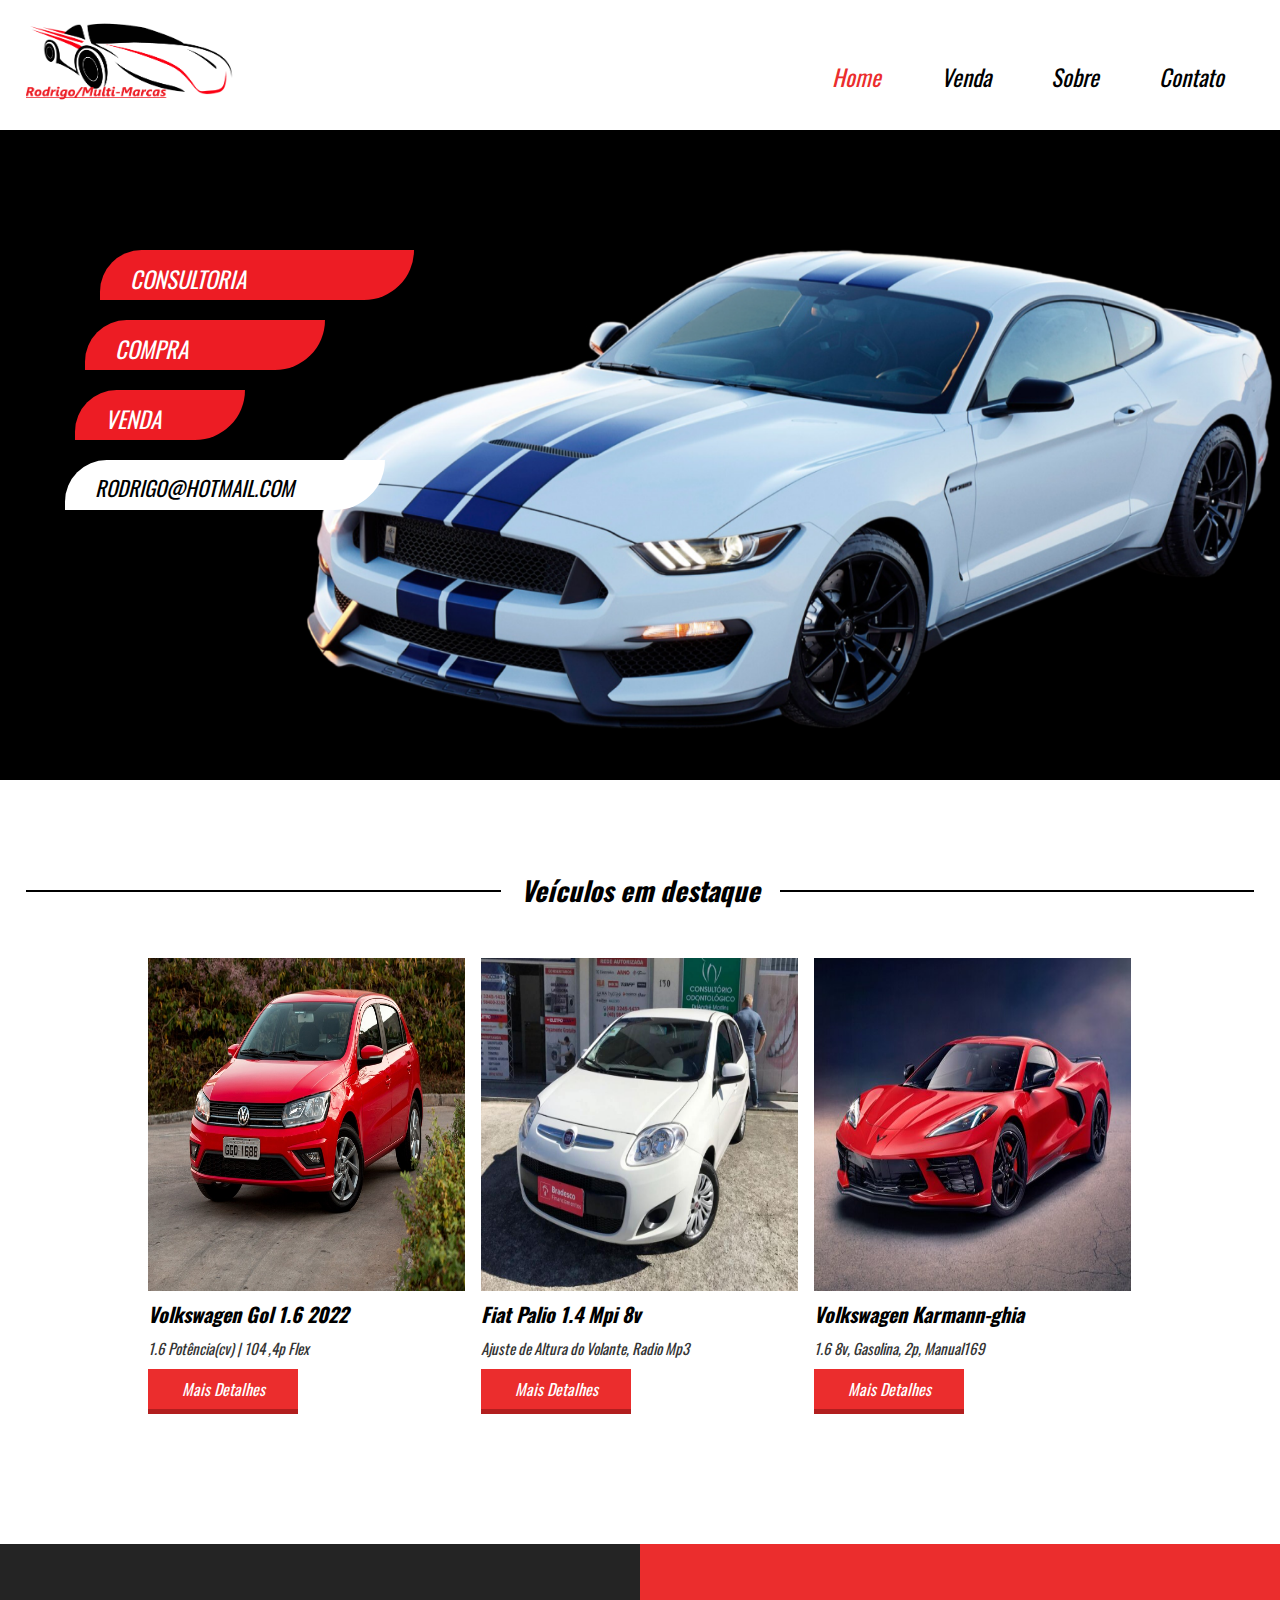
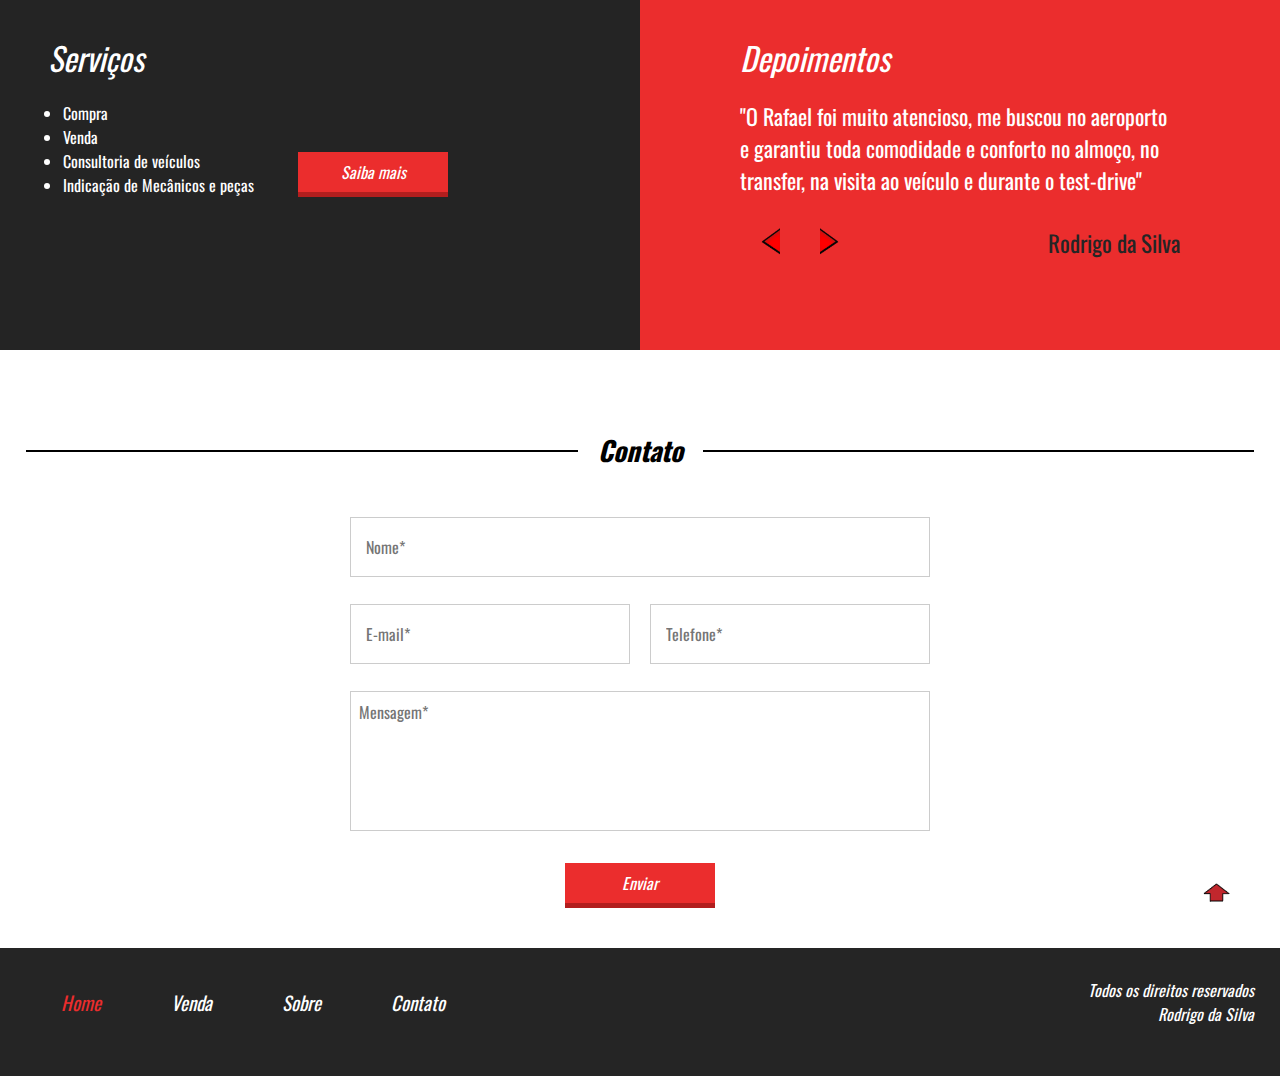
<file: index.html>
<!DOCTYPE html>
<html lang="pt-br">
<head>
	<meta charset="utf-8">
	<title>Projeto 05</title>
	<link href="css/css05.css" rel="stylesheet">
	<meta name="description" content="conteudo do meu site">
	<meta name="keywords" content="palavras,separadas,por,virgula">
	<meta name="author" content="Rodrigo da Silva">
	<!-- meta tag para modo responsivo -->
	<meta name="viewport" content="width=device-width,initial-scale=1.0,maximum-scale=1.0"/>
	<!-- Importando style de fonte -->
	<link href="https://fonts.googleapis.com/css2?family=Oswald:wght@600&display=swap" rel="stylesheet">
</head>
<body>
	<header>
		<!-- hiper link interno -->
		<a id="top" href=""></a>
		<div class="container">
			<div class="logo">
			<!--<img style="background-size: 100% 100%; background-repeat: no-repeat;" src="img/logo0.png" width="200px" height="100px">-->
			<img src="img/logo2.png" alt="logo-carro" width="208px" height="82px"/>
			</div><!--logo-->
			<nav class="desktop">
				<ul>
					<!--primeiro item da lista na cor red -->
					<li><a style="color:#EB2D2D;" href="index.html">Home</a></li>
					<li><a href="venda.html">Venda</a></li>
					<li><a href="sobre.html">Sobre</a></li>
					<li><a href="#contato">Contato</a></li>
					<!-- <li><a goto="contato" href="">Contato</a></li> -->
				</ul>
			</nav><!--desktop-->
			<nav class="mobile">
				<ul>
					<!--primeiro item da lista na cor red -->
					<li><a style="color:#EB2D2D;" href="index.html">Home</a></li>
					<li><a href="venda.html">Venda</a></li>
					<li><a href="sobre.html">Sobre</a></li>
					<li><a href="#contato">Contato</a></li>
				</ul>
			</nav><!--mobile-->
			<div class="clear"></div>
		</div><!--container-->
	</header>

	<section class="banner">
	<div class="container">
		<div class="text-banner">
			<div class="text-banner-single">Consultoria</div>
			<div class="text-banner-single">Compra</div>
			<div class="text-banner-single">Venda</div>
			<div class="text-banner-single">Rodrigo@hotmail.com</div>
		</div><!--text-banner-->
	</div><!--container-->
	</section><!--banner-->
<section class="veiculos-destaque">
	<div class="line-titulo">
		<div class="ln1"></div>
		<h2>Veículos em destaque</h2>
	</div><!--line-titulo-->
	<div class="container">
		<div class="vitrine-destaque">
			<div style="background-image:url('img/foto1.jpg');" class="carro-img"></div>
			<div class="info-carro">
				<h2>Volkswagen Gol 1.6 2022</h2>
				<p>1.6 Potência(cv) | 104 ,4p Flex</p>
				<a class="btn1" href="veiculo1.html">Mais Detalhes</a>
			</div><!--info-carro-->
		</div><!--vitrine-destaque-->

		<div class="vitrine-destaque">
			<div style="background-image:url('img/foto1_site2.jpg');" class="carro-img"></div>
			<div class="info-carro">
				<h2>Fiat Palio 1.4 Mpi 8v</h2>
				<p>Ajuste de Altura do Volante, Radio Mp3</p>
				<a class="btn1" href="veiculo2.html">Mais Detalhes</a>
			</div><!--info-carro-->
		</div><!--vitrine-destaque-->

		<div class="vitrine-destaque">
			<div style="background-image:url('img/car4.jpg');" class="carro-img"></div>
			<div class="info-carro">
				<h2>Volkswagen Karmann-ghia</h2>
				<p>1.6 8v, Gasolina, 2p, Manual169</p>
				<a class="btn1" href="">Mais Detalhes</a>
			</div><!--info-carro-->
		</div><!--vitrine-destaque-->
		<div class="clear"></div>
		</div><!--container-->
</section><!--veiculos-destaque-->
<section class="servicos-descricao">
	<div class="half1">
		<div class="half1-wraper">
			<h2>Serviços</h2>
			<ul>
				<li>Compra</li>
				<li>Venda</li>
				<li>Consultoria de veículos</li>
				<li>Indicação de Mecânicos e peças</li>
			</ul>
			<a class="btn1" href="sobre.html">Saiba mais</a>
	</div><!--half1-wraper-->
	</div><!--half1-->
	<div class="half2">
		<h2>Depoimentos</h2>
		<div class="depoimento-single">
				<p>"O Rafael foi muito atencioso, me buscou no aeroporto e
				 	garantiu toda comodidade e conforto no almoço, no transfer,
				 	na visita ao veículo e durante o test-drive"
				 </p>

				 <p>"Outro depoimento"</p>
			<div class="navigation">
				<div class="arrows">
					<img prev src="img/arrow-left.png" width="20px" height="30px">
					<img next src="img/arrow-right.png" width="20px" height="30px">
				</div><!--arrows-->
				<div class="nome-depoimento">Rodrigo da Silva</div>
					
				</div>
			</div><!--navigation-->
		</div><!--depoimento-single-->
	</div><!--half2-->
</section><!--servicos-descricao-->

<section id="contato" class="contato">
	<div class="line-titulo">
		<div class="ln1"></div>
		<h2>Contato</h2>
	</div><!--line-titulo-->

	<form>
		<div class="input-wraper w100">
			<input placeholder="Nome*" type="text" required/>
		</div><!--input-wraper w100-->

		<div class="input-wraper w50">
			<input placeholder="E-mail*" type="text" required />
		</div><!--input-wraper w100-->

		<div class="input-wraper w50">
			<input placeholder="Telefone*" type="text" required/>
		</div><!--input-wraper w100-->

		<div class="input-wraper w100">
			<textarea placeholder="Mensagem*" required ></textarea>
		</div><!--input-wraper w100-->

		<div class="input-wraper w100">
			<input class="btn1" type="submit" value="Enviar" />
		</div><!--input-wraper w100-->
		<div class="clear"></div><!--clear-->
	</form>
	<div class="seta1">
		<a href="#top"><img src="img/seta-voltar-hover.png"></a>		
	</div><!--seta-->
</section><!--contato-->
<footer>
	<div class="container">
			<nav class=>
				<ul>
					<!--primeiro item da lista na cor red -->
					<li><a style="color:#EB2D2D;" href="index.html">Home</a></li>
					<li><a href="venda.html">Venda</a></li>
					<li><a href="sobre.html">Sobre</a></li>
					<li><a href="#contato">Contato</a></li>
				</ul>
			</nav><!--mobile-->
			<p>Todos os direitos reservados</p><br>
			<p>Rodrigo da Silva</p>
			<div class="clear"></div><!--clear-->
	</div><!--container-->
</footer>
<script src="js/jquery-3.6.0.min.js"></script><!--Importando biblioteca Js-->
<script src="js/menu_responsivo.js"></script><!--Script menu mobile-->
<script src="js/menuScroll.js"></script><!--Scrpit efeito de click-->
<script src="js/MouseEfeito.js"></script><!--Script efeito de Sllde -->
</body>
</html>
</file>
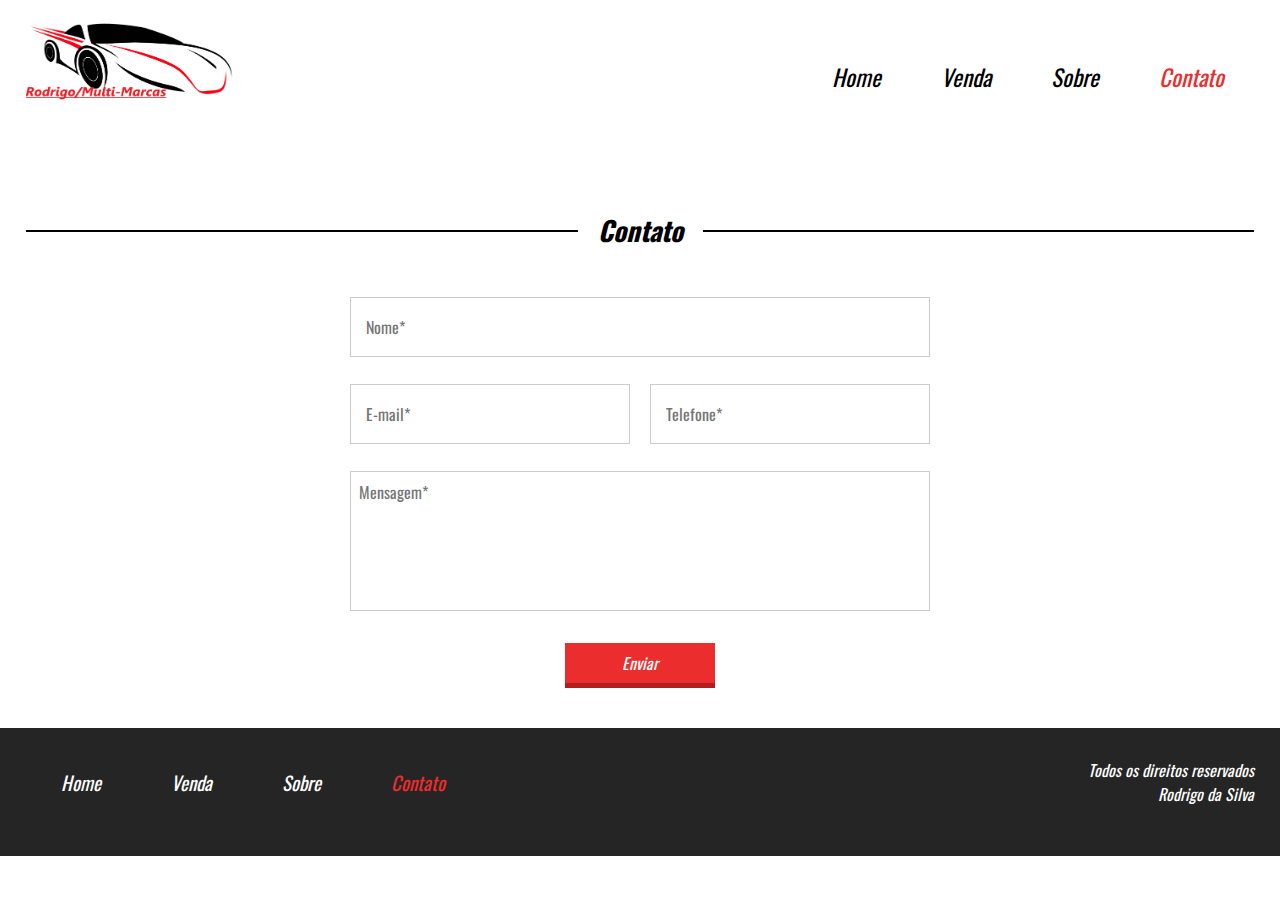
<file: contato.html>
<!DOCTYPE html>
<html lang="pt-br">
<head>	<meta charset="utf-8">
	<title>Projeto 05</title>
	<link href="css/css05.css" rel="stylesheet">
	<meta name="description" content="conteudo do meu site">
	<meta name="keywords" content="palavras,separadas,por,virgula">
	<meta name="author" content="Rodrigo da Silva">
	<!-- meta tag para modo responsivo -->
	<meta name="viewport" content="width=device-width,initial-scale=1.0,maximum-scale=1.0"/>
	<!-- Importando style de fonte -->
	<link href="https://fonts.googleapis.com/css2?family=Oswald:wght@600&display=swap" rel="stylesheet">
</head>
<body>
	<header>
		<!-- hiper link interno -->
		<a id="top" href=""></a>
		<div class="container">
			<div class="logo">
			<!--<img style="background-size: 100% 100%; background-repeat: no-repeat;" src="img/logo0.png" width="200px" height="100px">-->
			<img src="img/logo2.png" alt="logo-carro" width="208px" height="82px"/>
			</div><!--logo-->
			<nav class="desktop">
				<ul>
					<!--primeiro item da lista na cor red -->
					<li><a href="index.html">Home</a></li>
					<li><a href="venda.html">Venda</a></li>
					<li><a href="sobre.html">Sobre</a></li>
					<li><a style="color:#EB2D2D;" href="#contato">Contato</a></li>
				</ul>
			</nav><!--desktop-->
			<nav class="mobile">
				<ul>
					<!--primeiro item da lista na cor red -->
					<li><a  href="index.html">Home</a></li>
					<li><a href="venda.html">Venda</a></li>
					<li><a href="sobre.html">Sobre</a></li>
					<li><a style="color:#EB2D2D;" href="#contato">Contato</a></li>
				</ul>
			</nav><!--mobile-->
			<div class="clear"></div>
		</div><!--container-->
	</header>
<section id="contato" class="contato">
	<div class="line-titulo">
		<div class="ln1"></div>
		<h2>Contato</h2>
	</div><!--line-titulo-->

	<form>
		<div class="input-wraper w100">
			<input placeholder="Nome*" type="text" required/>
		</div><!--input-wraper w100-->

		<div class="input-wraper w50">
			<input placeholder="E-mail*" type="text" required />
		</div><!--input-wraper w100-->

		<div class="input-wraper w50">
			<input placeholder="Telefone*" type="text" required/>
		</div><!--input-wraper w100-->

		<div class="input-wraper w100">
			<textarea placeholder="Mensagem*" required ></textarea>
		</div><!--input-wraper w100-->

		<div class="input-wraper w100">
			<input class="btn1" type="submit" value="Enviar" />
		</div><!--input-wraper w100-->
		<div class="clear"></div><!--clear-->
	</form>

</section><!--contato-->
<footer>
	<div class="container">
			<nav class=>
				<ul>
					<!--primeiro item da lista na cor red -->
					<li><a href="index.html">Home</a></li>
					<li><a href="venda.html">Venda</a></li>
					<li><a href="sobre.html">Sobre</a></li>
					<li><a style="color:#EB2D2D;" href="contato.html">Contato</a></li>
				</ul>
			</nav><!--mobile-->
			<p>Todos os direitos reservados</p><br>
			<p>Rodrigo da Silva</p>
			<div class="clear"></div><!--clear-->
	</div><!--container-->
</footer>
<script src="js/jquery-3.6.0.min.js"></script>
<script src="js/menu_responsivo.js"></script>
</body>
</html>
</file>
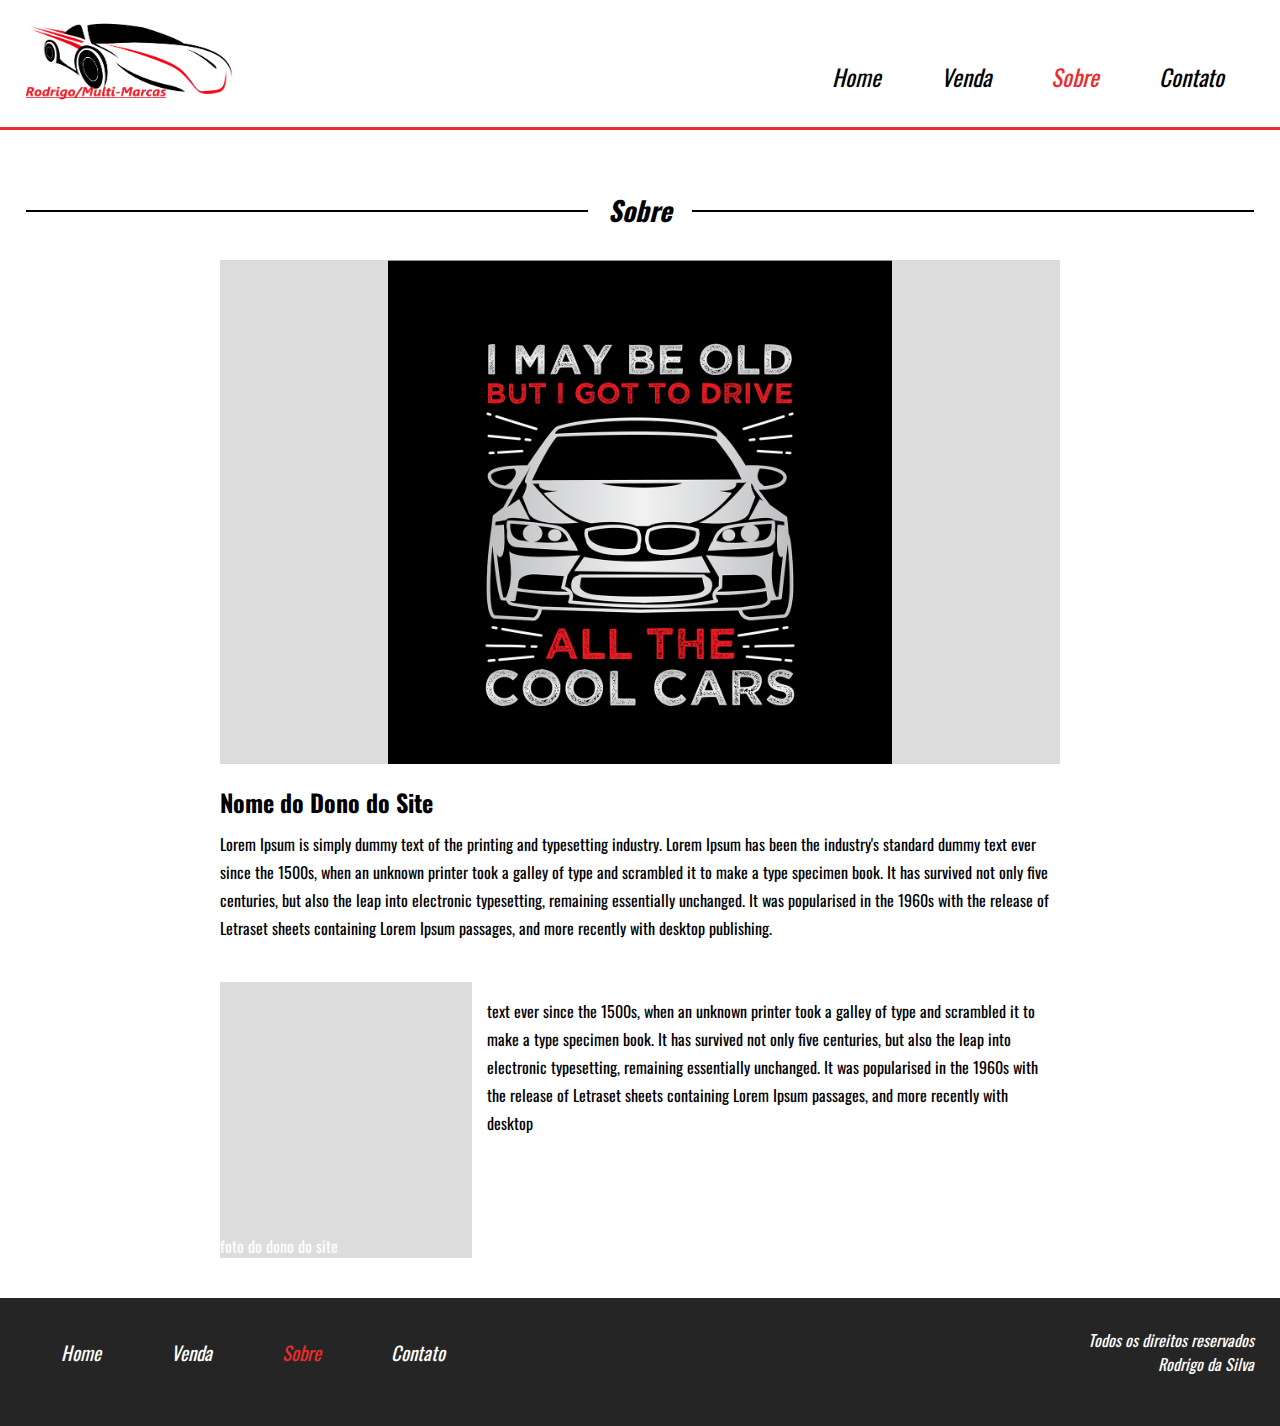
<file: sobre.html>
<!DOCTYPE html>
<html lang="pt-br">
<head>
	<meta charset="utf-8">
	<title>Projeto 05</title>
	<link href="css/css05.css" rel="stylesheet">
	<meta name="description" content="conteudo do meu site">
	<meta name="keywords" content="palavras,separadas,por,virgula">
	<meta name="author" content="Rodrigo da Silva">
	<!-- meta tag para modo responsivo -->
	<meta name="viewport" content="width=device-width,initial-scale=1.0,maximum-scale=1.0"/>
	<!-- Importando style de fonte -->
	<link href="https://fonts.googleapis.com/css2?family=Oswald:wght@600&display=swap" rel="stylesheet">
</head>
<body>
<header style="border-bottom: 3px solid #EB2D2D;">
		<div class="container">
			<div class="logo">
			<!--<img style="background-size: 100% 100%; background-repeat: no-repeat;" src="img/logo0.png" width="200px" height="100px">-->
			<img src="img/logo2.png" alt="logo-carro" width="208px" height="82px"/>
			</div><!--logo-->
			<nav class="desktop">
				<ul>
					<!--primeiro item da lista na cor red -->
					<li><a href="index.html">Home</a></li>
					<li><a href="venda.html">Venda</a></li>
					<li><a style="color:#EB2D2D;" href="sobre.html">Sobre</a></li>
					<li><a href="contato.html">Contato</a></li>
				</ul>
			</nav><!--desktop-->
			<nav class="mobile">
				<ul>
					<!--primeiro item da lista na cor red -->
					<li><a href="index.html">Home</a></li>
					<li><a href="venda.html">Venda</a></li>
					<li><a style="color:#EB2D2D;" href="sobre.html">Sobre</a></li>
					<li><a href="contato.html">Contato</a></li>
				</ul>
			</nav><!--mobile-->
			<div class="clear"></div>
		</div><!--container-->
</header>

<section class="sobre">
		<div class="line-titulo">
			<div class="ln1"></div>
			<h2>Sobre</h2>
		</div><!--line-titulo-->
	<div class="container">
		<div class="img-destaque-sobre"></div><!--img-destaque-sobre-->
		<div class="descricao-autor">
			<h2>Nome do Dono do Site</h2>
			<p>Lorem Ipsum is simply dummy text of the printing and typesetting industry. Lorem Ipsum has been the industry's standard dummy text ever since the 1500s, when an unknown printer took a galley of type and scrambled it to make a type specimen book. It has survived not only five centuries, but also the leap into electronic typesetting, remaining essentially unchanged. It was popularised in the 1960s with the release of Letraset sheets containing Lorem Ipsum passages, and more recently with desktop publishing.</p>
		</div><!--descricao-autor-->

		<div class="descricao-autor2">
			<div style="color:white;" class="img-small">foto do dono do site</div>
				<p>
				text ever since the 1500s, when an unknown printer took a galley of type and scrambled it to make a type specimen book. It has survived not only five centuries, but also the leap into electronic typesetting, remaining essentially unchanged. It was popularised in the 1960s with the release of Letraset sheets containing Lorem Ipsum passages, and more recently with desktop 
				</p>
			<div class="clear"></div>
		</div><!--descricao-autor2-->

	</div><!--container-->
</section><!--sobre-->

<footer>
	<div class="container">
			<nav class=>
				<ul>
					<!--primeiro item da lista na cor red -->
					<li><a href="index.html">Home</a></li>
					<li><a href="venda.html">Venda</a></li>
					<li><a style="color:#EB2D2D;" href="sobre.html">Sobre</a></li>
					<li><a href="contato.html">Contato</a></li>
				</ul>
			</nav><!--mobile-->
			<p>Todos os direitos reservados</p><br>
			<p>Rodrigo da Silva</p>
			<div class="clear"></div><!--clear-->
	</div><!--container-->
</footer>
<script src="js/jquery-3.6.0.min.js"></script>
<script src="js/menu_responsivo.js"></script>
</body>
</html>
</file>
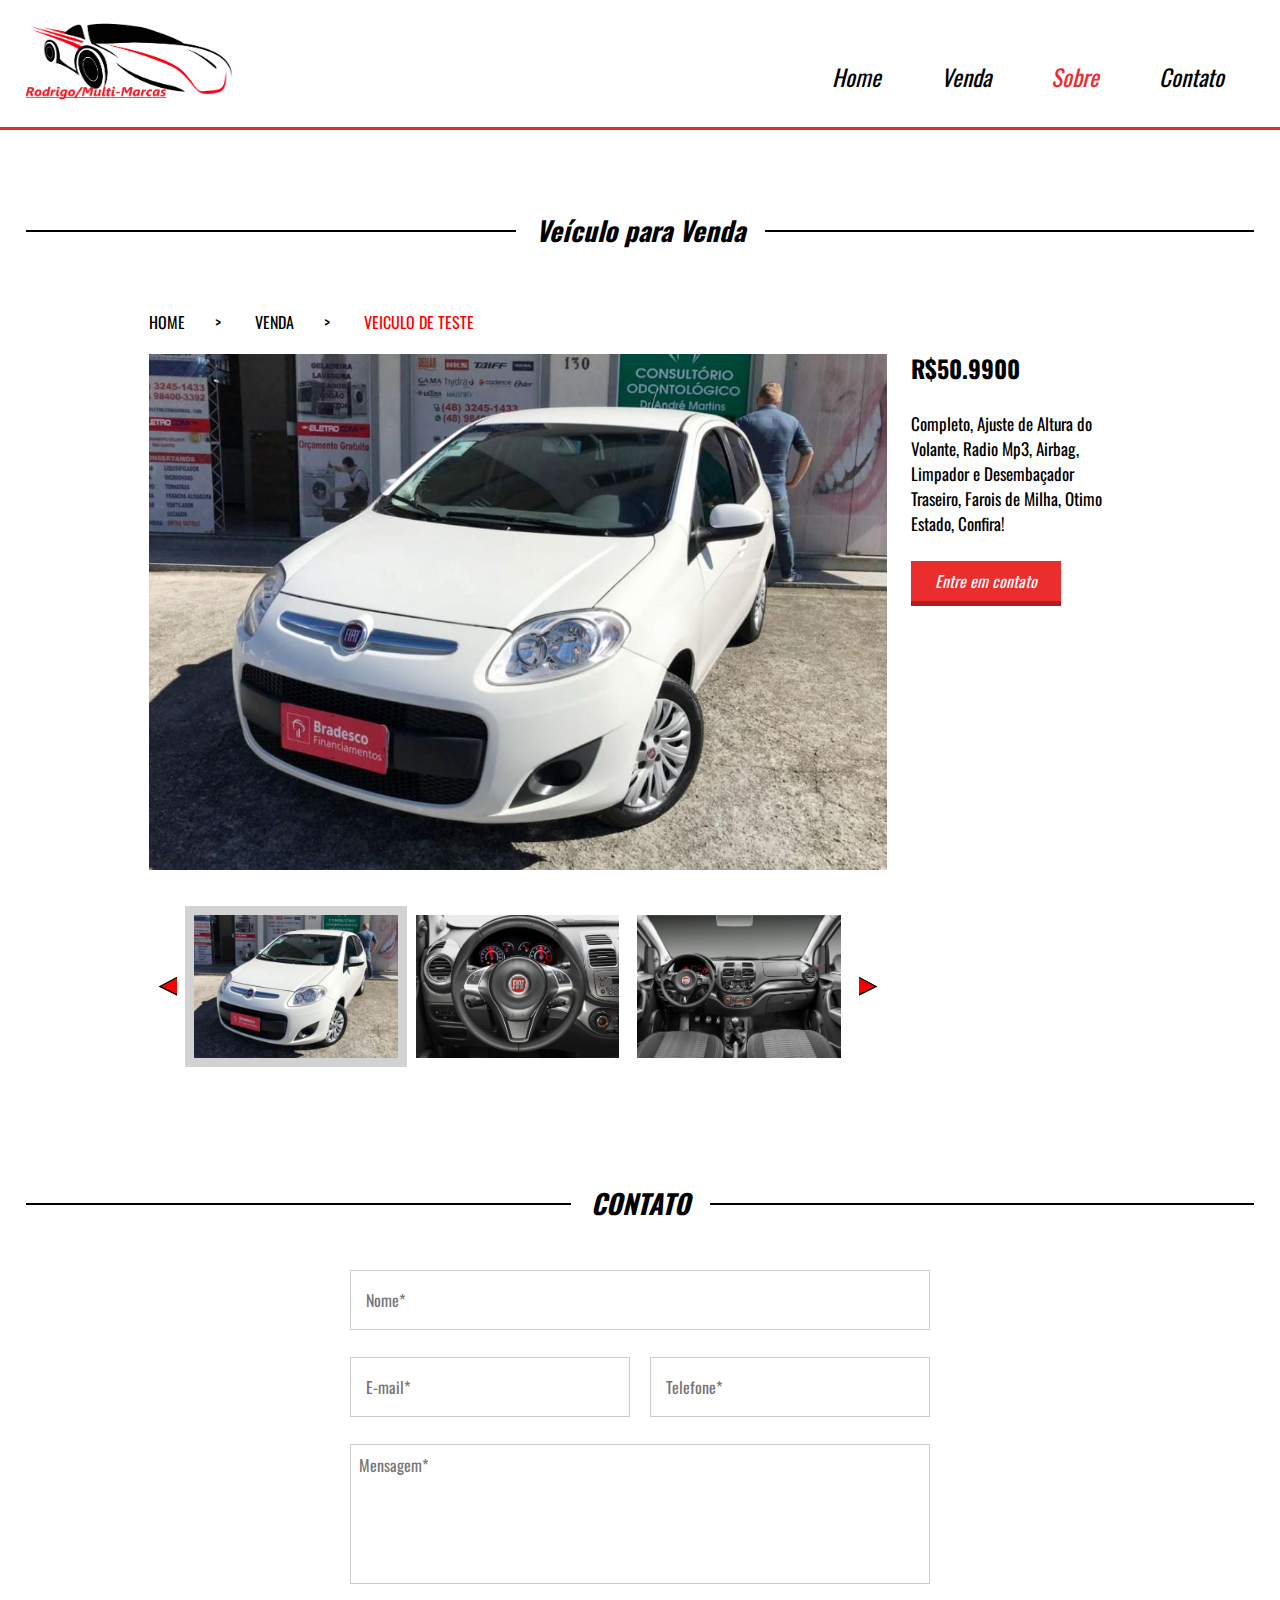
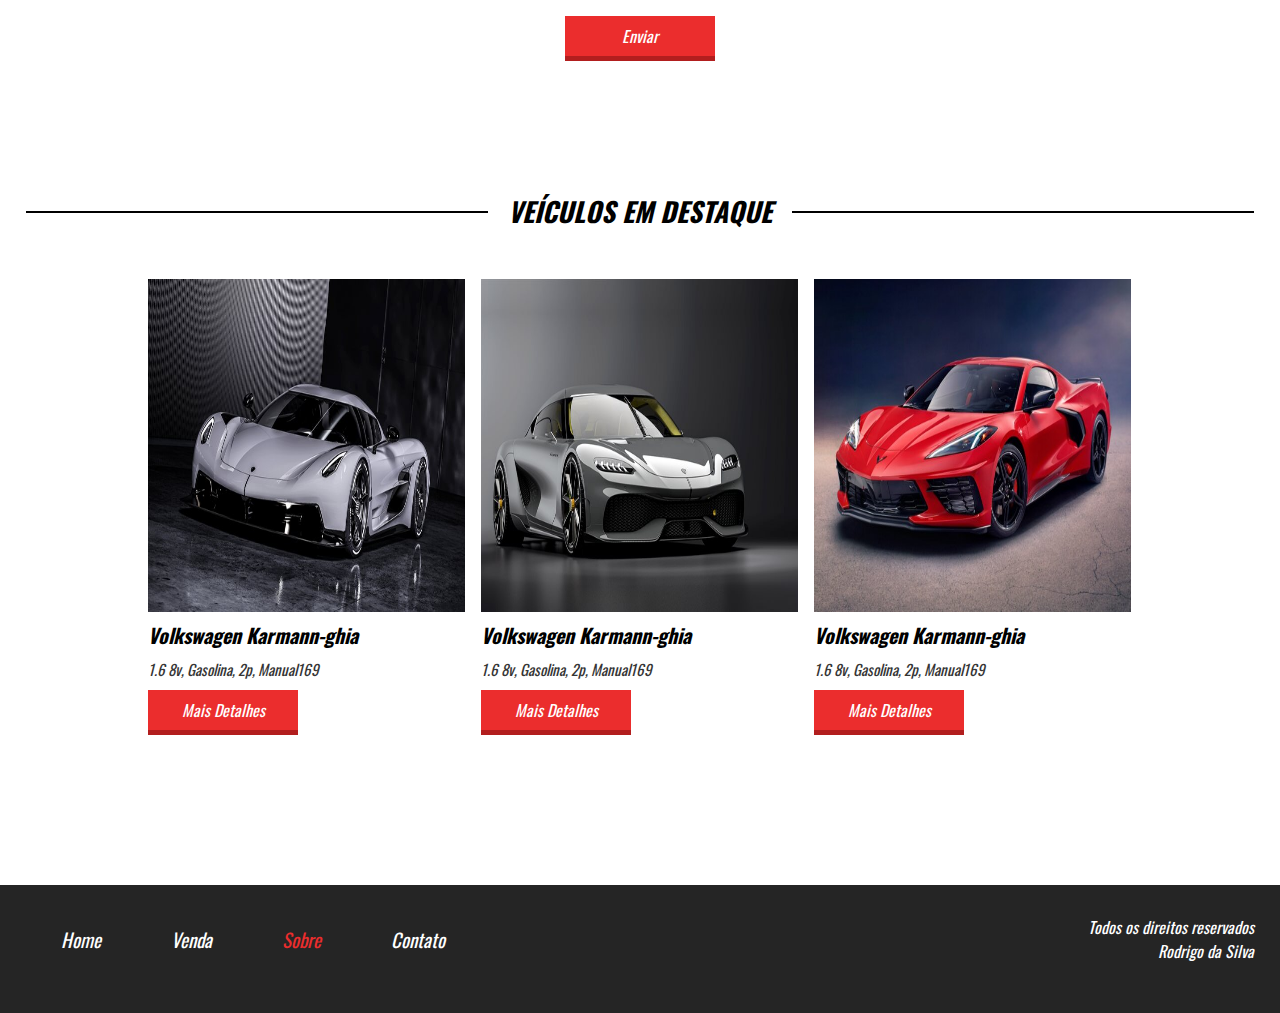
<file: veiculo2.html>
<!DOCTYPE html>
<html lang="pt-br">
<head>
	<meta charset="utf-8">
	<title>Projeto 05</title>
	<link href="css/css05.css" rel="stylesheet">
	<meta name="description" content="conteudo do meu site">
	<meta name="keywords" content="palavras,separadas,por,virgula">
	<meta name="author" content="Rodrigo da Silva">
	<!-- meta tag para modo responsivo -->
	<meta name="viewport" content="width=device-width,initial-scale=1.0,maximum-scale=1.0"/>
	<!-- Importando style de fonte -->
	<link href="https://fonts.googleapis.com/css2?family=Oswald:wght@600&display=swap" rel="stylesheet">
</head>
<body>
	<header style="border-bottom: 3px solid #EB2D2D;">
		<div class="container">
			<div class="logo">
			<!--<img style="background-size: 100% 100%; background-repeat: no-repeat;" src="img/logo0.png" width="200px" height="100px">-->
			<img src="img/logo2.png" alt="logo-carro" width="208px" height="82px"/>
			</div><!--logo-->
			<nav class="desktop">
				<ul>
					<!--primeiro item da lista na cor red -->
					<li><a href="index.html">Home</a></li>
					<li><a href="venda.html">Venda</a></li>
					<li><a style="color:#EB2D2D;"href="sobre.html">Sobre</a></li>
					<li><a href="#contato">Contato</a></li>
				</ul>
			</nav><!--desktop-->
			<nav class="mobile">
				<ul>
					<!--primeiro item da lista na cor red -->
					<li><a href="index.html">Home</a></li>
					<li><a href="venda.html">Venda</a></li>
					<li><a style="color:#EB2D2D;" href="sobre.html">Sobre</a></li>
					<li><a href="#contato">Contato</a></li>
				</ul>
			</nav><!--mobile-->
			<div class="clear"></div>
		</div><!--container-->
	</header>

<section class="venda-single">
	<div class="line-titulo">
		<div class="ln1"></div>
		<h2>Veículo para Venda</h2>
	</div>

<div class="container">
	<div class="info-veiculo">
		<div class="info-bread"><a href="index.html">HOME</a><span>></span>
			<a href="venda.html">VENDA</a><span>></span>
			<a href="veiculo1.html">VEICULO DE TESTE</a>
		</div><!--info-bread-->

		<div style="background-image:url('img/foto1_site2.jpg');" class="foto-destaque"></div>
		<div class="nav-galeria-parent">
			<div class="arrow-left-nav"></div>
			<div class="arrow-right-nav"></div>

			<div class="nav-galeria">
			<div class="nav-galeria-wraper">
				<div class="mini-img-wraper"><div style="background-image:url('img/foto1_site2.jpg')" class="mini-img"></div></div><!--mini-img-wraper-->
				<div class="mini-img-wraper"><div style="background-image:url('img/foto3_site2.jpg');" class="mini-img"></div></div><!--mini-img-wraper-->
				<div class="mini-img-wraper"><div style="background-image:url('img/foto4_site2.jpg');" class="mini-img"></div></div><!--mini-img-wraper-->
				<div class="mini-img-wraper"><div style="background-image:url('img/foto5_site2.jpg');" class="mini-img"></div></div><!--mini-img-wraper-->
				<div class="mini-img-wraper"><div style="background-image:url('img/foto6_site2.jpg');" class="mini-img"></div></div><!--mini-img-wraper-->
				<div class="mini-img-wraper"><div style="background-image:url('img/foto8_site2.jpg');" class="mini-img"></div></div><!--mini-img-wraper-->

			</div><!--nav-galeria-wraper-->
			</div><!--nav-galeria-->
		</div><!--nav-galeria-parent-->
	</div><!--info-veiculo-->

		<div class="descricao-veiculo">
			<h2>R$50.9900</h2>
			<p> Completo, Ajuste de Altura do Volante, Radio Mp3, Airbag, Limpador e Desembaçador Traseiro, Farois de Milha, Otimo Estado, Confira! </p>
			<a class="btn1" goto="contato" href="#contato">Entre em contato</a>
		</div><!--descricao-veiculo-->
		<div class="clear"></div>
	</div><!--container-->


</section><!--venda-single-->

<section id="contato" class="contato">
		<div class="line-titulo">
			<div class="ln1"></div>
			<h2>CONTATO</h2>
		</div><!--line-titulo-->
	<form>
		<div class="input-wraper w100">
			<input placeholder="Nome*" type="text" required/>
		</div><!--input-wraper w100-->

		<div class="input-wraper w50">
			<input placeholder="E-mail*" type="text" required />
		</div><!--input-wraper w100-->

		<div class="input-wraper w50">
			<input placeholder="Telefone*" type="text" required/>
		</div><!--input-wraper w100-->

		<div class="input-wraper w100">
			<textarea placeholder="Mensagem*" required ></textarea>
		</div><!--input-wraper w100-->

		<div class="input-wraper w100">
			<input class="btn1" type="submit" value="Enviar" />
		</div><!--input-wraper w100-->
		<div class="clear"></div><!--clear-->
	</form>
</section><!--contato-->

<section class="veiculos-destaque">
		<div class="line-titulo">
			<div class="ln1"></div>
			<h2>VEÍCULOS EM DESTAQUE</h2>
		</div><!--line-titulo-->
	<div class="container">
		<div class="vitrine-destaque">
			<div style="background-image:url('img/car1.jpg');" class="carro-img"></div>
			<div class="info-carro">
				<h2>Volkswagen Karmann-ghia</h2>
				<p>1.6 8v, Gasolina, 2p, Manual169</p>
				<a class="btn1" href="">Mais Detalhes</a>
			</div><!--info-carro-->
		</div><!--vitrine-destaque-->

		<div class="vitrine-destaque">
			<div style="background-image:url('img/car2.jpg');" class="carro-img"></div>
			<div class="info-carro">
				<h2>Volkswagen Karmann-ghia</h2>
				<p>1.6 8v, Gasolina, 2p, Manual169</p>
				<a class="btn1" href="">Mais Detalhes</a>
			</div><!--info-carro-->
		</div><!--vitrine-destaque-->

		<div class="vitrine-destaque">
			<div style="background-image:url('img/car4.jpg');" class="carro-img"></div>
			<div class="info-carro">
				<h2>Volkswagen Karmann-ghia</h2>
				<p>1.6 8v, Gasolina, 2p, Manual169</p>
				<a class="btn1" href="">Mais Detalhes</a>
			</div><!--info-carro-->
		</div><!--vitrine-destaque-->
		<div class="clear"></div>
		</div><!--container-->
</section><!--veiculos-destaque-->

<footer>
	<div class="container">
			<nav class=>
				<ul>
					<!--primeiro item da lista na cor red -->
					<li><a href="index.html">Home</a></li>
					<li><a href="venda.html">Venda</a></li>
					<li><a style="color:#EB2D2D;" href="sobre.html">Sobre</a></li>
					<li><a goto="contato" href="#contato">Contato</a></li>
				</ul>
			</nav><!--mobile-->
			<p>Todos os direitos reservados</p><br>
			<p>Rodrigo da Silva</p>
			<div class="clear"></div><!--clear-->
	</div><!--container-->
</footer>
<script src="js/jquery-3.6.0.min.js"></script><!--Importando biblioteca Js-->
<script src="js/menu_responsivo.js"></script><!--Script menu mobile-->
<script src="js/menuScroll.js"></script><!--Scrpit efeito de click-->
<script src="js/MouseEfeito.js"></script><!--Script efeito de Sllde -->

</body>
</html>
</file>
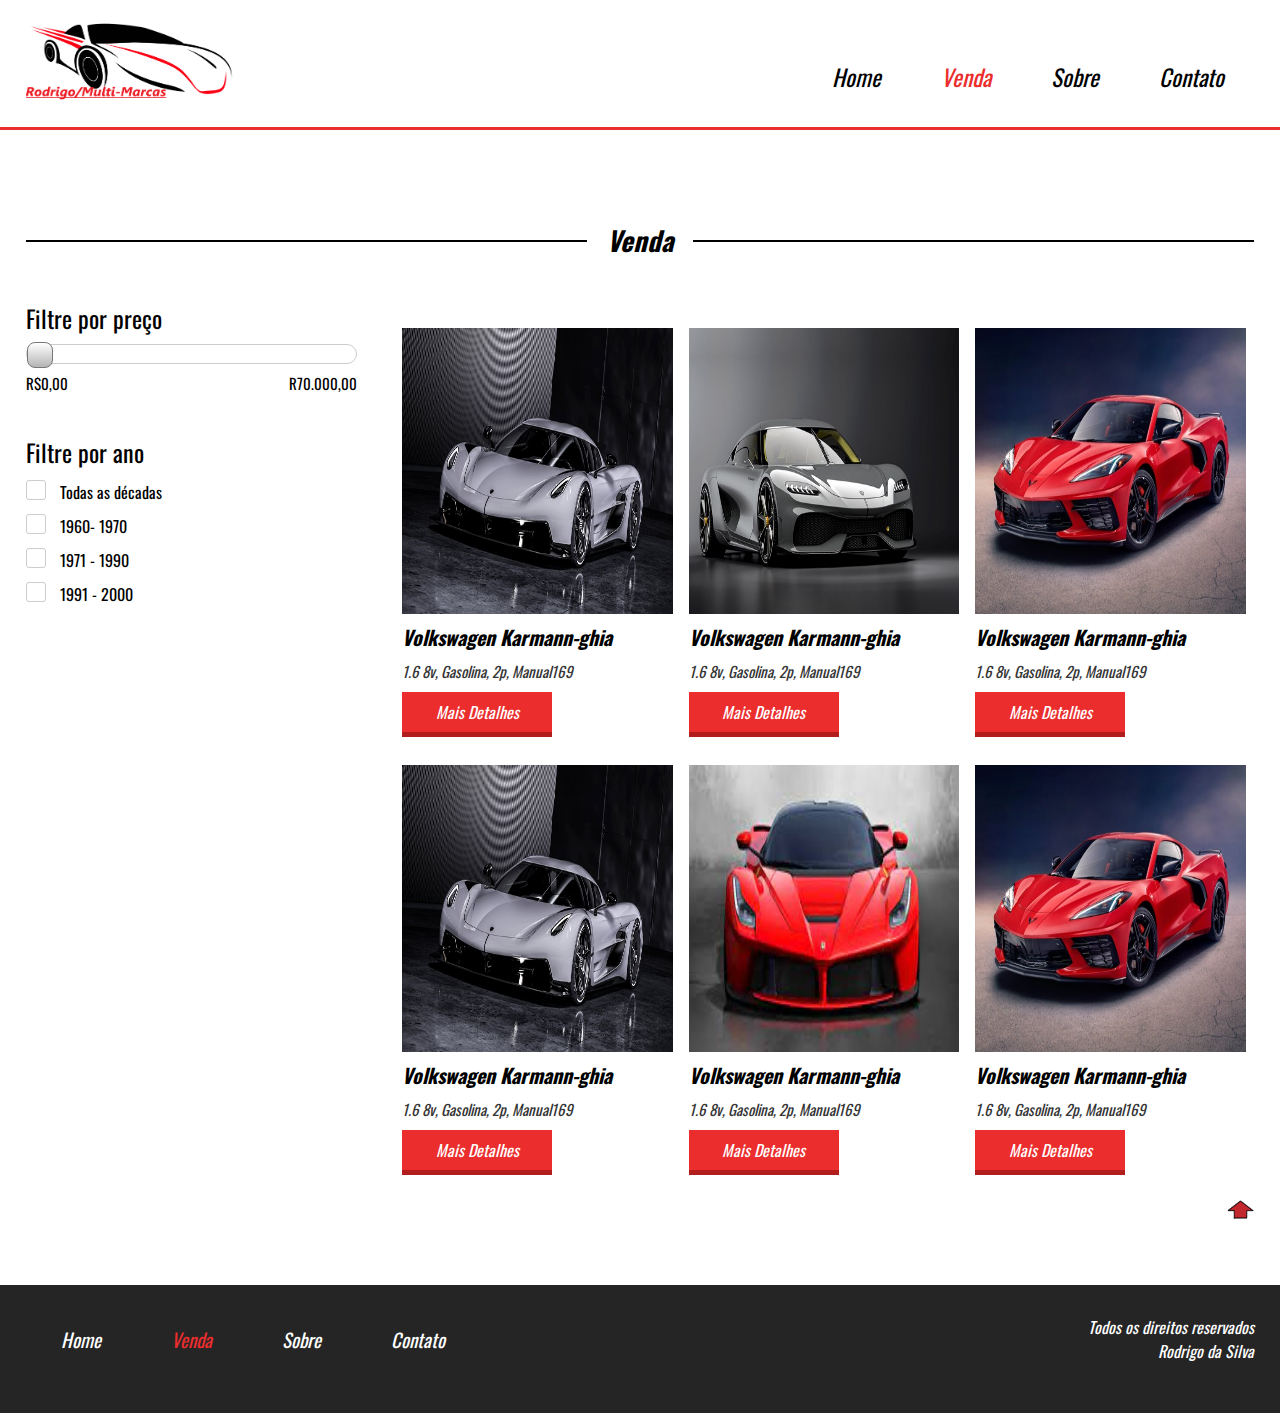
<file: venda.html>
<!DOCTYPE html>
<html lang="pt-br">
<head>
	<meta charset="utf-8">
	<title>Projeto 05-Venda</title>
	<link href="css/css05.css" rel="stylesheet">
	<meta name="description" content="conteudo do meu site">
	<meta name="keywords" content="palavras,separadas,por,virgula">
	<meta name="author" content="Rodrigo da Silva">
	<!-- meta tag para modo responsivo -->
	<meta name="viewport" content="width=device-width,initial-scale=1.0,maximum-scale=1.0"/>
	<!-- Importando style de fonte -->
	<link href="https://fonts.googleapis.com/css2?family=Oswald:wght@600&display=swap" rel="stylesheet">

</head>
<body>
		<!-- hiper link interno -->
		<a id="top" href=""></a>
	<header style="border-bottom: 3px solid #EB2D2D;">
		<div class="container">
			<div class="logo">
			<!--<img style="background-size: 100% 100%; background-repeat: no-repeat;" src="img/logo0.png" width="200px" height="100px">-->
			<img src="img/logo2.png" alt="logo-carro" width="208px" height="82px"/>
			</div><!--logo-->
			<nav class="desktop">
				<ul>
					<li><a href="index.html">Home</a></li>
					<li><a style="color:#EB2D2D;"href="venda.html">Venda</a></li>
					<li><a href="sobre.html">Sobre</a></li>
					<li><a href="contato.html">Contato</a></li>
					<!-- <li><a goto="contato" href="contato">Contato</a></li> -->
				</ul>
			</nav><!--desktop-->
			<nav class="mobile">
				<ul>
					<li><a href="index.html">Home</a></li>
					<li><a style="color:#EB2D2D;" href="venda.html">Venda</a></li>
					<li><a href="sobre.html">Sobre</a></li>
					<li><a href="contato.html">Contato</a></li>
					<!-- <li><a goto="contato" href="contato">Contato</a></li> -->
				</ul>
			</nav><!--mobile-->
			<div class="clear"></div>
		</div><!--container-->
	</header>
<section class="venda">
	<div class="line-titulo">
		<div class="ln1"></div>
		<h2>Venda</h2>
	</div><!--line-titulo-->

<div class="content-venda">
	<div class="container">
		<div class="sidebar">
			<div class="search1">
				<h2>Filtre por preço</h2>
				<div class="barra-preco">
					<div class="barra-preco-fill"></div><!--barra-preco-fill-->
					<div class="poiter-barra"></div><!--poiter-barra-->
				</div><!--barrra-preco-->
				<div class="valor-pesquisa">
					<p class="preco_pesquisa">R$0,00</p><!--preco_pesquisa-->
					<p>R70.000,00</p>
					<div class="clear"></div><!--clear-->
				</div><!--valor-pesquisa-->
			</div><!--search1-->
				<div class="search2">
					<h2>Filtre por ano</h2>
					<form>
					<div class="form-venda-wraper">
						<input type="checkbox" id="item1"/>
						<label for="item1">
							<div class="circle"></div>
						</label>

						<span>Todas as décadas</span>
					</div><!--form-venda-wraper-->

					<div class="form-venda-wraper">
						<input type="checkbox" id="item2"/>
						<label for="item2">
							<div class="circle"></div>
						</label>
						<span>1960- 1970</span>
					</div><!--form-venda-wraper-->

					<div class="form-venda-wraper">
						<input type="checkbox" id="item3"/>
						<label for="item3">
							<div class="circle"></div>
						</label>
						<span>1971 - 1990</span>
					</div><!--form-venda-wraper-->

					<div class="form-venda-wraper">
						<input type="checkbox" id="item4"/>
						<label for="item4">
							<div class="circle"></div>
						</label>
						<span>1991 - 2000</span>
					</div><!--form-venda-wraper-->
					</form>
				</div><!--search2-->
		</div><!--sidebar-->
		<div class="vitrine-venda">
			<div class="vitrine-destaque">
				<div style="background-image:url('img/car1.jpg');" class="carro-img"></div>
				<div class="info-carro">
					<h2>Volkswagen Karmann-ghia</h2>
					<p>1.6 8v, Gasolina, 2p, Manual169</p>
					<a class="btn1" href="veiculo1.html">Mais Detalhes</a>
				</div><!--info-carro-->
			</div><!--vitrine-destaque-->

			<div class="vitrine-destaque">
				<div style="background-image:url('img/car2.jpg');" class="carro-img"></div>
				<div class="info-carro">
					<h2>Volkswagen Karmann-ghia</h2>
					<p>1.6 8v, Gasolina, 2p, Manual169</p>
					<a class="btn1" href="veiculo2.html">Mais Detalhes</a>
				</div><!--info-carro-->
			</div><!--vitrine-destaque-->

			<div class="vitrine-destaque">
				<div style="background-image:url('img/car4.jpg');"class="carro-img"></div>
				<div class="info-carro">
					<h2>Volkswagen Karmann-ghia</h2>
					<p>1.6 8v, Gasolina, 2p, Manual169</p>
					<a class="btn1" href="veiculo2.html">Mais Detalhes</a>
				</div><!--info-carro-->
			</div><!--vitrine-destaque-->

						<div class="vitrine-destaque">
				<div style="background-image:url('img/car1.jpg');" class="carro-img"></div>
				<div class="info-carro">
					<h2>Volkswagen Karmann-ghia</h2>
					<p>1.6 8v, Gasolina, 2p, Manual169</p>
					<a class="btn1" href="">Mais Detalhes</a>
				</div><!--info-carro-->
			</div><!--vitrine-destaque-->

			<div class="vitrine-destaque">
				<div style="background-image:url('img/car5.jpg');" class="carro-img"></div>
				<div class="info-carro">
					<h2>Volkswagen Karmann-ghia</h2>
					<p>1.6 8v, Gasolina, 2p, Manual169</p>
					<a class="btn1" href="">Mais Detalhes</a>
				</div><!--info-carro-->
			</div><!--vitrine-destaque-->

			<div class="vitrine-destaque">
				<div style="background-image:url('img/car4.jpg');" class="carro-img"></div>
				<div class="info-carro">
					<h2>Volkswagen Karmann-ghia</h2>
					<p>1.6 8v, Gasolina, 2p, Manual169</p>
					<a class="btn1" href="">Mais Detalhes</a>
				</div><!--info-carro-->
			</div><!--vitrine-destaque-->
		</div><!--vitrine-venda-->
		<div class="clear"></div>
	</div><!--container-->
</div><!--content-venda-->

</section><!--venda-->
	<div class="seta1">
		<a href="#top"><img src="img/seta-voltar-hover.png"></a>	
	</div><!--seta-->
<footer>	
	<div class="container">
			<nav class=>
				<ul>
					<!--primeiro item da lista na cor red -->
					<li><a href="index.html">Home</a></li>
					<li><a style="color:#EB2D2D;" href="venda.html">Venda</a></li>
					<li><a href="sobre.html">Sobre</a></li>
					<li><a href="contato.html">Contato</a></li>
					<!-- <li><a goto="contato" href="contato">Contato</a></li> -->
				</ul>
			</nav><!--mobile-->
			<p>Todos os direitos reservados</p><br>
			<p>Rodrigo da Silva</p>
			<div class="clear"></div><!--clear-->
	</div><!--container-->
</footer>
<script src="js/jquery-3.6.0.min.js"></script>
<script src="js/menu_responsivo.js"></script>
<script src="js/menuScroll.js"></script>
<script src="js/MouseEfeito.js"></script>
</body>
</html>
</file>
<file: css/css05.css>
*{
	margin: 0;
	padding: 0;
	box-sizing: border-box;
	font-family: 'Oswald', sans-serif;
}
html,body{
	height: 100%;
}

.container{
	width: 100%;
	max-width: 1400px;
	margin:0 auto;
}

.clear{
	clear: both;
}
header{
	padding: 20px 2% 35px 2%;
	height: 130px;
}
header div.logo{
	float: left;
}
header nav.desktop{
	float: right;
	position: relative;
	top: 40px;
}
nav.mobile{
	margin-top: 40px;
	float: right;
	width: 32px;
	height: 32px;
	background-size: 100% 100%;
	cursor: pointer;
	background-image: url('../img/menu.png');
	display: none;
}
nav.mobile ul{
	display: none;
	width: 100%;
	left: 0;
	top: 98px;
	border-bottom: 4px solid #EB2D2D;
	z-index: 999;
	position: absolute;
	text-align: center;
	background-color: white;
}
/*
nav.mobile:hover ul{
	display: block;
}*/
nav.mobile li{
	font-size: 23px;
	padding: 20px 0px;
	font-style: italic;
}
nav.mobile li a{
	color: black;
	text-decoration: none;
}

header nav.desktop ul{
	list-style-type: none;
}
header nav.desktop ul li{
	float: left;
	font-size: 23px;
	padding:0 30px;
	font-style: italic;
}
header nav.desktop a{
	color: black;
	text-decoration: none;
}
section.banner{
	/*tag para nao criar a scorbar*/
	overflow: hidden;
	width: 100%;
	height: 650px;
	/*height: calc(100vh - 130px)*/
	/*height: 100vw;*/
	/*min-height: 600px;*/
	/*max-height: 800px;*/
	background-color: black;
	background-image: url('../img/ft2.png');
	background-size: contain;
	background-position: right bottom;
	background-repeat: no-repeat;
}
.text-banner{
	padding: 100px;
}
.text-banner-single{
	width: 314px;
	height: 50px;
	font-style: italic;
	margin-top: 20px;
	padding: 12px 30px;
	color: white;
	text-transform: uppercase;
	font-size: 23px;
	background-image: url(../img/banner1.png);
	background-size: 100% 100%;
	border-top-left-radius: 50px;
	border-bottom-right-radius: 60px;
}
/*Definindo ordem dos elementos*/ 
.text-banner .text-banner-single:nth-of-type(2){
	width: 240px;
	height: 50px;
	position: relative;
	left: -15px;
}
.text-banner .text-banner-single:nth-of-type(3){
	width: 170px;
	height: 50px;
	position: relative;
	left: -25px;
}
.text-banner .text-banner-single:nth-of-type(4){
	width: 320px;
	height: 50px;
	font-size: 21px;
	color: black;
	position: relative;
	left: -35px;
	background-image: url('../img/banner2.png');
}
section.veiculos-destaque{
	padding: 90px 2%;
}
section.veiculos-destaque .container{
	max-width:1000px;
	padding: 40px 0;
}
.line-titulo{
	max-width:1400px;
	margin: 0 auto;
	position: relative;
	text-align: center;
}

.ln1{
	position: absolute;
	height: 2px;
	width: 100%;
	top: 20px;
	background: black;
}

.line-titulo h2{
	position: relative;
	background: white;
	display: inline-block;
	text-align: center;
	font-size: 27px;
	padding:0 20px;
	font-style: italic;
	text-decoration: uppercase;
}
.vitrine-destaque{
	float: left;
	width: 33.3%;
}
.vitrine-destaque .carro-img{
	width: 100%;
	padding-top: 100%;
	border: 8px solid white;
	background-size: 100% 100%;
}
.vitrine-destaque h2{
	padding-left: 8px;
	color: black;
	font-style: italic;
	font-size: 20px;
}
.vitrine-destaque p{
	padding-top: 8px;
	padding-left: 8px;
	color: #353535;
	font-size: 15px;
	font-style: italic;
}
.btn1{
	text-align: center;
	display: block;
	line-height: 40px;
	background-color: #EB2D2D;
	text-decoration: none;
	border-bottom: 5px solid #B21E1E;
	color: white;
	font-size: 16px;
	font-style: italic;
	width: 150px;
}

.vitrine-destaque a{
	margin-left: 8px;
	margin-top: 10px;
}
.servicos-descricao{
	display: flex;
}
.half1{
	width: 50%;
	text-align: right;
	padding: 90px 0;
	background: #242424;
	color: white;
}
.half1-wraper{
	padding-right: 30%;
	text-align: left;
	display: inline-block;
}
.half1-wraper h2{
	font-weight: normal;
	font-style: italic;
	font-size: 32px;
}
.half1-wraper ul{
	/*list-style-position: inside;*/
	display: inline-block;
	margin-top: 20px;
}
.half1-wraper li{
	margin-left: 15px;
}
.half1-wraper a{
	margin-left: 40px;
	display: inline-block;
	vertical-align: bottom;
}

.half2{
	width: 50%;
	padding: 90px 100px;
	background-color: #EB2D2D;
	color: white;
}
.half2 h2{
	font-weight: normal;
	font-style: italic;
	font-size: 32px;
}
.half2 .depoimento-single{
	margin-top: 19px;
}
.depoimento-single p{
	font-size: 22px;
}
.navigation{
	float: left;
	width: 100%;
	max-width: 700px;
	margin-top: 30px;
}
.navigation img{
	float: left;
	margin: 0 20px;
	cursor: pointer;
}
.arrows{
	float: left;
}
.nome-depoimento{
	float: right;
	color: #252525;
	font-size: 23px;
}

.seta1 img{
	/*seta de hiper link interno*/
	float: right;
	width: 27px;
	height: 19px;
	margin-top: -65px;
	margin-right: 2%;
}

section.contato{
	padding: 80px 2% 0 ;
}
section.contato form{
	max-width: 600px;
	margin: 30px auto;
}
section.contato .input-wraper{
	float: left;
	padding: 10px;
	margin-top: 7px;
}
section.contato input[type=text]{
	width: 100%;
	border: 1px solid #ccc;
	height: 60px;
	font-size: 16px;
	line-height: 40px;
	padding-left: 15px;
}
section.contato textarea{
	font-size: 16px;
	width: 100%;
	border: 1px solid #ccc;
	height: 140px;
	padding: 8px;
	/*resize: none; faz com quem o textarea fica parado ou seja sem movimentacao de tamanho*/
	resize: none;
}
section.contato form .input-wraper:nth-of-type(5){
	text-align: center;
}

section.contato input[type=submit]{
	border-right: 0;
	border-left: 0;
	border-top: 0;
	cursor: pointer;
	display: inline-block;
}

.w100{
	width: 100%;
}

.w50{
	width: 50%;
}

footer{
	margin-top: 20px;
	padding: 40px 2%;
	background: #252525;
}
footer nav{
	float: left;
}
footer nav ul{
	list-style-type: none;
}
footer nav ul li{
	float: left;
	font-style: italic;
	padding: 0 35px;
	font-size: 19px;
}
footer nav ul a{
	color: white;
	text-decoration: none;
}
footer p{
	top:-10px;
	position: relative;
	float: right;
	color: white;
	font-size: calc(19 / 2);
	font-style: italic;
}
section.venda{
	padding: 90px 2%;
	min-height: 90%;
}
.venda .line-titulo{
	/*tamanho da linha do h2 venda*/
	/*width: 95%;*/
}
.content-venda{
	margin-top: 40px;
}

.sidebar{
	float: left;
	width: 30%;
}
.search1{
	width: 90%;
}
.search1 h2{
	font-size: 24px;
	color: black;
	font-weight: normal;
}
.search1 .barra-preco{
	width: 100%;
	height: 20px;
	background: white;
	border: 1px solid #ccc;
	margin-top: 8px;
	border-radius: 20px;
	position:relative;
}
.barra-preco-fill{
	position:absolute;
	left: 0;
	top: -2;
	width: 0;
	height: 20px;
	border-radius: 20px;
	background:linear-gradient(to bottom,rgb(255,255,255),rgb(200,200,200));
}
.poiter-barra{
	cursor: pointer;
	width: 26px;
	height: 26px;
	position: absolute;
	left: 0;
	top: -3px;
	border-radius: 8px;
	background:linear-gradient(to bottom,rgb(255,255,255),rgb(180,180,180));
	border: 1px solid #777;
}
.valor-pesquisa{
	margin-top: 8px;
}
.valor-pesquisa p{
	color: black;
	font-size: 15px;
}
.valor-pesquisa p:nth-of-type(1){
	float: left;
}
.valor-pesquisa p:nth-of-type(2){
	float: right;
}
.search2{
	margin-top: 40px;
}
.search2 h2{
	font-size: 24px;
	color: black;
	font-weight: normal;
}
.form-venda-wraper{
	margin-top: 10px;
}
.form-venda-wraper input[type=checkbox]{
	display: none;
}
.form-venda-wraper label{
	width: 20px;
	height: 20px;
	display: inline-block;
	border: 1px solid #ccc;
	border-radius: 3px;
	vertical-align: top;
	cursor: pointer;
	position: relative;
}
.circle{
	width: 8px;
	height: 8px;
	display: none;
	border-radius: 4px;
	background: black;
	position: absolute;
	left: 6px;
	top: 6px;
}
.form-venda-wraper input[type=checkbox]:checked + label > .circle{
	display: block;
}

.form-venda-wraper span{
	padding: 0 10px;
	display: inline-block;
	vertical-align: top;
}
.vitrine-venda{
	overflow: hidden;
	float: left;
	width: 70%;
}
.vitrine-venda .vitrine-destaque{
	margin-top: 20px;
}
section.venda-single{
	padding: 80px 2% 0 2%;
}

section.venda-single .container{
	padding:40px 0 0 0;
	text-align: center;
	max-width: 1280px;
}
.info-veiculo{
	display: inline-block;
	width: 60%;
}
.foto-destaque{
	width: 100%;
	padding-top: 70%;
	background-position: center;
	background-size: cover;
	background-repeat: no-repeat;
}
.descricao-veiculo{
	vertical-align: top;
	display: inline-block;
	/*width: 40%;*/
	padding:60px 20px;
}
.descricao-veiculo h2{
	text-align: left;
}
.descricao-veiculo p{
	font-size: 17px;
	margin-top: 25px;
	max-width: 200px;
	text-align: left;
}
.descricao-veiculo a{
	margin-top: 25px;
}
.nav-galeria-parent{
	width: 100%;
	padding: 36px;
	position: relative;
}
.arrow-left-nav{
	position: absolute;
	left: 8px;
	top: 50%;
	cursor: pointer;
	transform:translateY(-50%);
	-ms-transform:translateY(-50%);
	background-image: url('../img/arrow-left.png');
	background-size: 100% 100%;
	width: 20px;
	height: 22px;
}

.arrow-right-nav{
	position: absolute;
	right: 8px;
	top: 50%;
	cursor: pointer;
	transform:translateY(-50%);
	-ms-transform:translateY(-50%);
	background-image: url('../img/arrow-right.png');
	background-size: 100% 100%;
	width: 20px;
	height: 22px;
}
.info-bread{
	padding: 20px 0;
	text-align: left;
}
.info-bread a{
	text-decoration: none;
	color: black;
}

.info-bread a:last-child{
	color: red;
}
.info-bread span{
	padding: 0 30px;
}
.nav-galeria{
	overflow: hidden;
	width: 100%;
	/*padding: 15px;
	overflow: hidden;
	/*overflow: scroll; cria uma scroll bar para arrrastar as imagens*/
	/*margin-top: 15px;*/
}
.nav-galeria-wraper{
	/*width: 200%; Via Js*/
}
.mini-img-wraper{
	float: left;
	padding: 9px;
	/*width: calc(33.3% * (100 / 200)); Via Js*/
}
.mini-img{
	width: 100%;
	padding-top: 70%;
	cursor: pointer;
	background-position: center;
	/*background-size:100% 100%;*/
	background-size: cover;
	background-color: #ccc;
	/*
	cursor: pointer;
	float: left;
	border: 7px solid white;
	background-position: center;
	background-size: cover;
	padding-top:calc(33.3% * (100 / 200) * 0.4);;
	width: calc(33.3% * (100 / 200));*/
}

section.sobre{
	min-height: 90%;
	padding:60px 2% 20px 2%;
}
section.sobre .container{
	max-width: 840px;
	margin-top:30px;
}
section.sobre .img-destaque-sobre{
	width: 100%;
	padding-top:60%;
	background-image: url('../img/sobre.png');	
	background-size: contain;
	background-position: center;
	background-repeat: no-repeat;
	background-color: rgb(220,220,220);
}
section.sobre .descricao-autor{
	margin-top: 20px;
}
.descricao-autor h2{
	font-size: 24px;
}
.descricao-autor p{
	line-height: 28px;
	font-size: 16px;
	margin-top: 10px;
}
.descricao-autor2{
	margin-top: 40px;
}
.img-small{
	width: 30%;
	padding-top: 30%;
	float: left;
	background-color: rgb(220,220,220);
}

.descricao-autor2 p{
	float: left;
	width: 70%;
	line-height: 28px;
	padding:15px;
}


@media screen and (max-width: 1366px){
	section.banner{
		background-size: 89% auto;
		/*background-position: 120% 100%;*/
		background-position: 200% 100%;
		/*background-position: 200% 100% para o mustang;*/
	}
}

@media screen and (max-width: 1230px){
		.half1{
		text-align: center;
	}
	.half1-wraper{
		text-align: left;
		padding: 0;
	}
	.half1-wraper a{
		display: block;
		margin-left: 0;
		margin-top: 15px;
	}
}
@media screen and (max-width: 1024px){
	section.banner{
		background-size: cover;
		background-position: center;
		height: 70vw;
		min-height: 500px;
	}
}
@media screen and (max-width: 950px){
	.half1-wraper a{
		display: block;
		margin-left: 0;
		margin-top: 15px;
	}
}
@media screen and (max-width: 768px){
	footer nav{
		display: none;
	}
	footer {
		text-align: center;
	}
	footer p{
		float: none;
	}
	.w50{
		width: 100%;
	}
	section.servicos-descricao{
		flex-direction: column;
	}
	.half1{
		text-align: center;
	}
	.half1-wraper{
		text-align: left;
		padding-right: 0;
	}
	.half1,.half2{
		padding: 80px 4%;
		width: 100%;
	}
	.sidebar{
		width: 100%;
		text-align: center;
	}
	.search1{
		display: inline-block;
	}
	.search2{
		text-align: left;
		display: inline-block;
	}
	.vitrine-venda{
		text-align: center;
		width: 100%;
	}
	.info-veiculo{
		width: 100%;
	}
	.descricao-veiculo{
		padding: 20px 0;
		text-align: center;
	}
	.descricao-veiculo > h2{
		text-align: center;
	}
	.descricao-veiculo a{
		display: inline-block;
	}
	.descricao-veiculo p{
		max-width: none;
	}
}
@media screen and (max-width: 730px){
	nav.desktop{
		display: none;
	}
	nav.mobile{
		display: block;
	}
}
@media screen and (max-width: 580px){
	.text-banner{
		padding: 30px;
	}
	.text-banner-single{
		/*width: 240px;*/
		font-size: 18px;
	}
	.text-banner .text-banner-single:nth-of-type(4){
		/*width: 270px;*/
	}
	section.veiculos-destaque .container{
		max-width: 1000px;
		padding: 40px 0;
		text-align: center;

	}
	.vitrine-destaque{
		display: inline-block;
		float: none;
		width: 80%;
		margin-top: 20px;
	}
	.vitrine-destaque a{
		display: inline-block;
	}
	.img-small{
		width: 100%;
		padding-top: 100%;
	}
	.descricao-autor p{
		width: 100%;
		padding: 20px 0;
	}
}

@media screen and (max-width: 320px){
	.text-banner .text-banner-single:nth-of-type(1){
		width: 245px;
	}
	.text-banner .text-banner-single:nth-of-type(2){
		width: 200px;
		position: relative;
		left: -5px;
	}
	.text-banner .text-banner-single:nth-of-type(3){
		width: 150px;
		position: relative;
		left: -10px;
	}
	.text-banner .text-banner-single:nth-of-type(4){
		width: 280px;
		position: relative;
		left: -15px;
	}
}
@media screen and (max-width: 480px){
	.vitrine-destaque{
		width: 100%;
	}
	.seta1 a img{
		width: 60px;
		height: 30px;
	}
	.banner .container{
		width: 100%;
	}
	.text-banner-single{
		width: 100%;
		font-size: 18px;
	}
	.text-banner .text-banner-single:nth-of-type(4){
		font-size: 18px;
	}
}
@media screen and (max-width:285px){
	.seta1 a img{
		display: none;
	}
}
</file>
